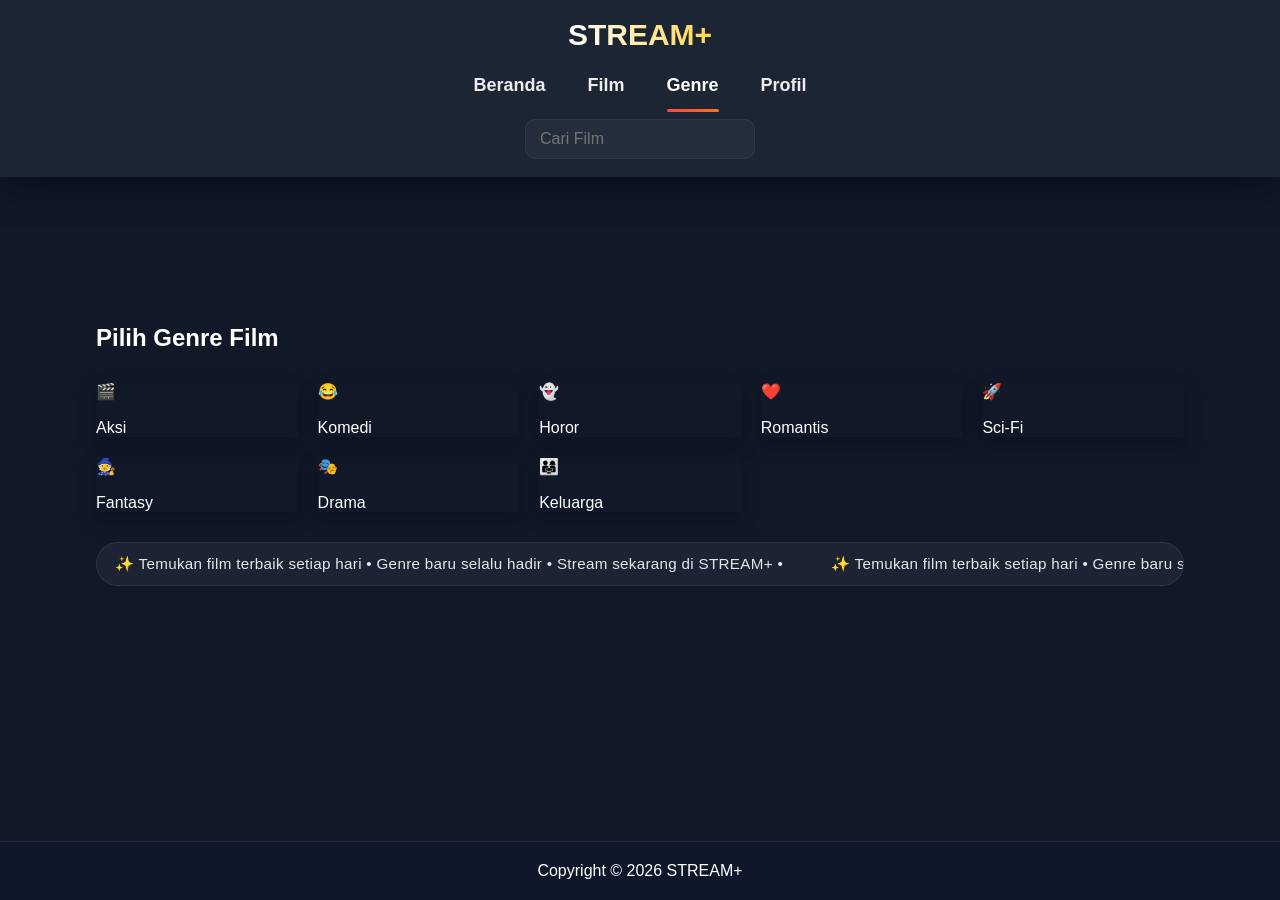
<file: genre.html>
<!DOCTYPE html>
<html lang="id">
<head>
    <meta charset="UTF-8">
    <meta name="viewport" content="width=device-width, initial-scale=1.0">
    <title>Genre | STREAM+</title>

    <link rel="stylesheet" href="style.css">
</head>
<body>

<header>
    <div class="logo">STREAM+</div>
    <nav>
        <a href="index.html">Beranda</a>
        <a href="film.html">Film</a>
        <a href="genre.html">Genre</a>
        <a href="profile.html">Profil</a>
    </nav>

    <div class="search">
        <input type="text" placeholder="Cari Film">
    </div>
</header>

<div class="container">
    <section>
        <div class="section-title">
            <h2>Pilih Genre Film</h2>
        </div>
        <div class="genre-container">
            <div class="genre-card">
                <a href="?genre=Aksi">🎬<br><br>Aksi</a>
            </div>

            <div class="genre-card">
                <a href="?genre=Komedi">😂<br><br>Komedi</a>
            </div>

            <div class="genre-card">
                <a href="?genre=Horor">👻<br><br>Horor</a>
            </div>

            <div class="genre-card">
                <a href="?genre=Romantis">❤️<br><br>Romantis</a>
            </div>

            <div class="genre-card">
                <a href="?genre=Sci-Fi">🚀<br><br>Sci-Fi</a>
            </div>

            <div class="genre-card">
                <a href="?genre=Fantasy">🧙<br><br>Fantasy</a>
            </div>

            <div class="genre-card">
                <a href="?genre=Drama">🎭<br><br>Drama</a>
            </div>

            <div class="genre-card">
                <a href="?genre=Keluarga">👨‍👩‍👧<br><br>Keluarga</a>
            </div>
        </div>

        <div class="section-title" id="results-title" style="display:none; margin-top:30px;">
            <h2 id="selected-genre-title">Hasil</h2>
        </div>

        <div class="cards" id="genre-cards" style="display:none; margin-top:20px;"></div>
        <div class="bottom-marquee">
            <div class="marquee-track">
                <span>✨ Temukan film terbaik setiap hari • Genre baru selalu hadir • Stream sekarang di STREAM+ •</span>
                <span>✨ Temukan film terbaik setiap hari • Genre baru selalu hadir • Stream sekarang di STREAM+ •</span>
            </div>
        </div>
    </section>
</div>

<footer>
    Copyright © 2026 STREAM+
</footer>

<script>
// Simple client-side genre -> films mapping and renderer
const genreMap = {
    "Aksi": [
        {
            title: "Extraction",
            img: "assets/images/extraction.jpg",
            video: "assets/video/Extraction.mp4"
        },
        {
            title: "Fast & Furious",
            img: "assets/images/F&F.jpeg",
            video: "https://www.w3schools.com/html/mov_bbb.mp4"
        },
        {
            title: "The Raid",
            img: "assets/images/Raid.jpeg",
            video: "https://www.w3schools.com/html/mov_bbb.mp4"
        },
        {
            title: "Mission Impossible",
            img: "assets/images/MIM.jpg",
            video: "https://www.w3schools.com/html/mov_bbb.mp4"
        }
    ],

    "Komedi": [
        {
            title: "Agak Laen",
            img: "assets/images/agaklaen.jpeg",
            video: "assets/video/agaklaen.mp4"
        },
        {
            title: "Modal Nekat",
            img: "assets/images/modual.jpeg",
            video: "https://www.w3schools.com/html/mov_bbb.mp4"
        },
        {
            title: "21 Jump Street",
            img: "assets/images/21 Jump Street.jpg",
            video: "https://www.w3schools.com/html/mov_bbb.mp4"
        },
        {
            title: "Bad Boy For Life",
            img: "assets/images/Badboy.jpeg",
            video: "https://www.w3schools.com/html/mov_bbb.mp4"
        }
    ],

    "Horor": [
        {
            title: "The Conjuring",
            img: "assets/images/Conjuring.jpeg",
            video: "https://www.w3schools.com/html/mov_bbb.mp4"
        },
        {
            title: "Insidious",
            img: "assets/images/insidius.jpeg",
            video: "https://www.w3schools.com/html/mov_bbb.mp4"
        },
        {
            title: "The Ring",
            img: "assets/images/The ring.jpeg",
            video: "https://www.w3schools.com/html/mov_bbb.mp4"
        },
        {
            title: "Sinister",
            img: "assets/images/Sinister.jpg",
            video: "https://www.w3schools.com/html/mov_bbb.mp4"
        }
    ],

    "Anime": [
        {
            title: "Spirited Away",
            img: "assets/images/spirited.jpeg",
            video: "https://www.w3schools.com/html/mov_bbb.mp4"
        },
        {
            title: "Your Name",
            img: "assets/images/yourname.jpeg",
            video: "https://www.w3schools.com/html/mov_bbb.mp4"
        },
        {
            title: "Demon Slayer",
            img: "assets/images/demonslayer.jpeg",
            video: "https://www.w3schools.com/html/mov_bbb.mp4"
        },
        {
            title: "Attack on Titan",
            img: "assets/images/aot.jpeg",
            video: "https://www.w3schools.com/html/mov_bbb.mp4"
        }
    ],

    "Drama": [
        {
            title: "The Godfather",
            img: "assets/images/thegodfather.jpeg",
            video: "https://www.w3schools.com/html/mov_bbb.mp4"
        },
        {
            title: "Titanic",
            img: "assets/images/titanic.jpeg",
            video: "https://www.w3schools.com/html/mov_bbb.mp4"
        },
        {
            title: "The Pursuit of Happyness",
            img: "assets/images/thepursuit.jpeg",
            video: "https://www.w3schools.com/html/mov_bbb.mp4"
        },
        {
            title: "A Star Is Born",
            img: "assets/images/astarisborn.jpeg",
            video: "https://www.w3schools.com/html/mov_bbb.mp4"
        }
    ]
};

function renderGenre(genre){
    const list = genreMap[genre] || [];
    const container = document.getElementById('genre-cards');
    const titleEl = document.getElementById('selected-genre-title');
    const resultsTitle = document.getElementById('results-title');
    if(!container) return;
    container.innerHTML = '';
    if(list.length === 0){
        titleEl.textContent = 'Tidak ada film untuk "' + genre + '"';
    } else {
        titleEl.textContent = 'Genre: ' + genre;
        list.forEach(f => {
            const card = document.createElement('div');
            card.className = "card";
            card.innerHTML = `
                <img
                    src="${f.img}"
                    alt="Poster ${f.title}"
                    loading="lazy">

                <h3>${f.title}</h3>
            `;
            card.addEventListener("click", () => {
                window.location.href =
                    "film.html?title=" + encodeURIComponent(f.title);
        });

            container.appendChild(card);
        });
    }
    resultsTitle.style.display = 'block';
    container.style.display = 'grid';
}

// on load, check query param
const params = new URLSearchParams(window.location.search);
const g = params.get('genre');
if(g){
    // decode and normalize
    const genreName = decodeURIComponent(g);
    renderGenre(genreName);
}

// make full .genre-card clickable (in case anchor is small)
document.querySelectorAll('.genre-card').forEach(card => {
    const a = card.querySelector('a');
    if(!a) return;
    // click on card navigates to anchor href
    card.addEventListener('click', (e) => {
        // ignore clicks on any controls inside if needed
        if(e.target.tagName.toLowerCase() === 'a') return;
        const href = a.getAttribute('href');
        if(href) window.location.href = href;
    });
    // ensure anchor itself still works
    a.addEventListener('click', (e) => {
        // allow default navigation
    });
});
</script>

<script>
// mark active nav link
document.addEventListener('DOMContentLoaded', ()=>{
    const path = window.location.pathname.split('/').pop() || 'genre.html';
    document.querySelectorAll('nav a').forEach(a=>{
        const href = a.getAttribute('href');
        if(href === path) a.classList.add('active');
    });
});
</script>

</body>
</html>
</file>
<file: style.css>
@media(max-width:768px){
    .profile{
        grid-template-columns:1fr;
        gap:30px;
    }
    .profile-main{
        flex-direction:column;
        gap:20px;
    }
    .recommendation-panel{
        max-width:100%;
        margin-left:0;
    }
}

*{
    margin:0;
    padding:0;
    box-sizing:border-box;
    font-family:'Poppins', Arial, Helvetica, sans-serif;
}

body{
    background:#111827;
    color:white;
    min-height:100vh;
    display:flex;
    flex-direction:column;
}

/* Background specific to profile page */
.profile-page{
    position:relative;
    background:linear-gradient(135deg,#071428 0%,#0b1220 60%,#041021 100%);
    background-image: linear-gradient(135deg,#071428 0%,#0b1220 60%,#041021 100%), repeating-linear-gradient(45deg, rgba(255,255,255,0.02) 0 2px, transparent 2px 8px);
    background-blend-mode:overlay,normal;
    background-size:cover;
    min-height:100vh;
}

.profile-page .container{
    background:linear-gradient(180deg, rgba(255,255,255,0.02), rgba(255,255,255,0.01));
    padding:28px;
    border-radius:14px;
    overflow:hidden;
}


a{
    text-decoration:none;
    color:white;
}

header{
    background:rgba(31,41,55,0.85);
    backdrop-filter:blur(6px);
    display:flex;
    justify-content:space-between;
    align-items:center;
    padding:18px 6%;
    position:sticky;
    top:0;
    z-index:60;
    box-shadow:0 6px 30px rgba(2,6,23,0.6);
    flex-direction:column;
    gap:15px;
}

.logo{
    font-size:30px;
    font-weight:800;
    background:linear-gradient(90deg,#ffffff,#ffd54f);
    -webkit-background-clip:text;
    background-clip:text;
    color:transparent;
}

nav{
    flex-wrap:wrap;
    display:flex;
    gap:6px;
    align-items:center;
    justify-content:center;
}

nav a{
    margin:0 6px;
    padding:8px 12px;
    border-radius:8px;
    font-size:18px;
    font-weight:600;
    color:rgba(255,255,255,0.92);
    position:relative;
    transition:transform .18s ease, color .18s ease;
}

nav a::after{
    content:'';
    position:absolute;
    left:12px;
    right:12px;
    height:3px;
    bottom:-8px;
    background:linear-gradient(90deg,#ff4444,#f97316);
    transform:scaleX(0);
    transform-origin:left center;
    transition:transform .25s ease, opacity .25s ease;
    opacity:0;
    border-radius:6px;
}

nav a:hover{transform:translateY(-3px); color:#fff;}

nav a:hover::after{transform:scaleX(1); opacity:1}

nav a.active{color:#fff;}

nav a.active::after{transform:scaleX(1); opacity:1}

@media(max-width:760px){
    .logo{font-size:24px}
    nav a{font-size:15px;padding:6px 8px}
}

.search input{
    padding:10px 14px;
    border:none;
    border-radius:10px;
    font-size:16px;
    width:clamp(180px,22vw,420px);
    min-width:160px;
    outline:none;
    background:rgba(255,255,255,0.04);
    color:#ffffff;
    border:1px solid rgba(255,255,255,0.06);
    width:100%;
}

.search input:focus{
    border:1px solid #ff4444;
    box-shadow:
    0 0 15px rgba(255,68,68,.4);
}

/* search suggestions dropdown */
.search{
    position:relative;
}

.search-suggestions{
    position:absolute;
    top:calc(100% + 8px);
    left:0;
    width:100%;
    background:linear-gradient(180deg,#0f1724,#111827);
    border:1px solid rgba(255,255,255,0.06);
    border-radius:8px;
    box-shadow:0 8px 30px rgba(2,6,23,0.6);
    z-index:50;
    max-height:280px;
    overflow:auto;
}

.search-suggestions li{
    list-style:none;
    padding:10px 12px;
    cursor:pointer;
    color:#e6eef8;
    border-bottom:1px solid rgba(255,255,255,0.02);
}

.search-suggestions li:hover,
.search-suggestions li.active{
    background:rgba(255,68,68,0.08);
    color:#fff;
}

.highlight{
    box-shadow:0 0 0 4px rgba(255,68,68,0.08) inset, 0 12px 30px rgba(0,0,0,0.6);
    transform:translateY(-6px);
}

.banner{
    position:relative;
    width:100%;
    height:420px;
    background:#000;
    display:flex;
    align-items:center;
    padding-left:8%;
    overflow:hidden;
}

.banner-photo{
    position:absolute;
    inset:0;
    width:100%;
    height:100%;
    object-fit:cover;
    opacity:0.85;
}

.banner-text{
    position:relative;
    z-index:1;
    max-width:560px;
}

.banner-title{
    font-size:clamp(32px,5vw,64px);
    font-weight:800;
    line-height:1;
    background:linear-gradient(90deg,#ffffff 0%,#ff7a7a 50%,#ffd25a 100%);
    -webkit-background-clip:text;
    background-clip:text;
    color:transparent;
    text-shadow:0 8px 30px rgba(0,0,0,0.6);
    letter-spacing:-1px;
    margin:0;
    display:inline-block;
}

.banner-title{font-family:'Bebas Neue', 'Poppins', sans-serif;}

.title-accent{
    display:inline-block;
    transform:translateY(-4px);
}

/* make STREAM+ in banner stand out */
.stream-name{
    color:#ffd25a !important;
    -webkit-text-stroke:0.6px rgba(0,0,0,0.45);
    text-shadow:0 8px 30px rgba(255,183,77,0.18), 0 2px 8px rgba(0,0,0,0.6);
    display:inline-block;
}

.banner-title::after{
    content:"";
    display:block;
    height:6px;
    width:90px;
    background:linear-gradient(90deg,#ff4444,#f97316);
    border-radius:999px;
    margin-top:14px;
    animation:glowSlide 3s infinite;
}

@keyframes glowSlide{
    0%{transform:translateX(-12px);opacity:0}
    50%{transform:translateX(0);opacity:1}
    100%{transform:translateX(12px);opacity:0}
}

.banner-sub{
    margin:15px 0;
    color:rgba(255,255,255,0.95);
    font-size:18px;
}

.btn{
    background:#ff4444;
    color:white;
    padding:12px 25px;
    border-radius:6px;
    display:inline-block;
    box-shadow:0 8px 20px rgba(255,68,68,0.15);
    transition:transform .18s ease, box-shadow .18s ease;
    transform:translateY(-4px);
}

.btn:hover{
    cursor:pointer;
    border:none;
    font-weight:600;
    transform:translateY(-4px);
    box-shadow:0 16px 30px rgba(255,68,68,0.2);
}

.container{
    width:85%;
    margin:auto;
}

section{
    margin:40px 0;
}

.section-title{
    display:flex;
    justify-content:space-between;
    margin-bottom:20px;
}

.cards{
    display:grid;
    grid-template-columns:repeat(4,minmax(180px,1fr));
    gap:20px;
}

@media (max-width: 1024px) {
    .cards{
        grid-template-columns:repeat(2,minmax(180px,1fr));
    }
}

@media (max-width: 640px) {
    .cards{
        grid-template-columns:1fr;
    }
}

.card{
    background:#1f2937;
    border-radius:12px;
    overflow:hidden;
    cursor:pointer;
    transition:.3s;
    box-shadow:0 8px 18px rgba(0,0,0,.3);
}

.card:hover{
    transform:translateY(-8px) scale(1.03);
    box-shadow:
    0 20px 35px rgba(0,0,0,.45);
}

.card img{
    width:100%;
    height:300px;
    object-fit:cover;
    transition:.4s;
}

.card h3{
    padding:10px;
}

.card:hover img{
    transform:scale(1.05);
}

.genre-list{
    display:flex;
    gap:15px;
    flex-wrap:wrap;
}

.genre{
    background:#374151;
    padding:15px 20px;
    border-radius:8px;
}

.choice-link{
    display:inline-block;
    margin-top:18px;
    background:linear-gradient(90deg,#111827,#1f2937);
    color:#ffdca3;
    padding:8px 14px;
    border-radius:999px;
    border:1px solid rgba(255,255,255,0.06);
    transition:transform .15s ease, box-shadow .15s ease;
}

.choice-link:hover{transform:translateY(-3px);box-shadow:0 8px 20px rgba(0,0,0,0.5);}

.card-link{display:block;text-decoration:none;color:inherit;}

footer{
    text-align:center;
    padding:20px;
    background:#0f172a;
    margin-top:auto;
    border-top:
    1px solid rgba(255,255,255,.08);

}

.bottom-marquee{
    overflow:hidden;
    background:rgba(255,255,255,0.05);
    border:1px solid rgba(255,255,255,0.08);
    border-radius:999px;
    margin:30px 0 10px;
    padding:12px 18px;
    position:relative;
}

.profile-page > .bottom-marquee{
    margin-top:auto;
    width:85%;
    margin-left:auto;
    margin-right:auto;
}

.marquee-track{
    display:inline-flex;
    gap:3rem;
    white-space:nowrap;
    animation:marquee 22s linear infinite;
}

.marquee-track span{
    color:#e5e7eb;
    font-size:0.95rem;
    letter-spacing:0.02em;
}

@keyframes marquee{
    0%{transform:translateX(0);}
    100%{transform:translateX(-50%);}
}

.profile{
    width:90%;
    margin:50px auto;
    display:grid;
    grid-template-columns:1.4fr 1.2fr;
    gap:60px;
    align-items:start;
}

.profile-main{
    display:flex;
    gap:36px;
    align-items:flex-start;
    min-width:0;
}

.recommendation-panel{
    background:#111827;
    border:1px solid rgba(255,255,255,0.08);
    border-radius:20px;
    padding:22px;
    display:flex;
    flex-direction:column;
    gap:16px;
    max-width:420px;
    justify-self:end;
    margin-left:auto;
}

.recommendation-panel h3{
    margin:0;
    font-size:1.15rem;
    color:#fff;
}

.recommendation-card{
    display:flex;
    gap:12px;
    background:rgba(255,255,255,0.04);
    border:1px solid rgba(255,255,255,0.08);
    border-radius:16px;
    padding:10px;
    align-items:center;
    text-decoration:none;
    color:inherit;
    transition:transform .18s ease, background .18s ease;
}

.recommendation-card:hover{
    transform:translateY(-2px);
    background:rgba(255,255,255,0.08);
}

.recommendation-card img{
    width:56px;
    height:80px;
    object-fit:cover;
    border-radius:12px;
}

.recommendation-card h4{
    margin:0 0 4px;
    font-size:0.92rem;
}

.recommendation-card p{
    margin:0;
    color:rgba(229,231,235,0.8);
    font-size:0.9rem;
}

.info h2{
    margin-bottom:10px;
}

.setting{
    margin-top:40px;
}

.setting div{
    background:#1f2937;
    margin:10px 0;
    padding:15px;
    border-radius:8px;
}

/* Make profile action items look clickable */
.setting div{cursor:pointer;transition:transform .12s ease, background .12s ease}
.setting div:hover{transform:translateY(-4px);background:#111827}

.genre-container{
    display:grid;
    grid-template-columns:repeat(auto-fit,minmax(180px,1fr));
    gap:20px;
    margin-top:30px;
}

.genre-card{
    transition:.3s;
    box-shadow:
    0 8px 18px rgba(0,0,0,.25);
}

.genre-card:hover{
    transform:translateY(-8px);
    background:#ff4444;
    box-shadow:
    0 20px 35px rgba(255,68,68,.35);
}

.genre-card a{
    color:inherit;
    text-decoration:none;
    display:block;
    width:100%;
    height:100%;
}

.poster{
    width:300px;
    border-radius:10px;
}

/* Profile / Modal styles */
.auth-actions{display:flex;gap:12px;justify-content:flex-end;margin:20px 0}
.btn-outline{background:transparent;border:1px solid rgba(255,255,255,0.12);color:#fff;padding:8px 14px;border-radius:8px}
.btn-ghost{background:transparent;color:#ffdca3;border:1px dashed rgba(255,255,255,0.04);padding:8px 12px;border-radius:8px}

/* explicit avatar class for guest/profile images */
.avatar-large{width:clamp(180px,28vw,280px);height:auto;border-radius:50%;object-fit:cover}
.profile .info{max-width:640px}
.profile.reveal{animation:popIn .6s cubic-bezier(.2,.9,.28,1) both}
@keyframes popIn{0{opacity:0;transform:translateY(8px) scale(.98)}100{opacity:1;transform:none}}

.modal{position:fixed;inset:0;display:flex;align-items:center;justify-content:center;background:linear-gradient(rgba(2,6,23,0.6),rgba(2,6,23,0.85));opacity:0;pointer-events:none;transition:opacity .18s ease;z-index:120}
.modal.open{opacity:1;pointer-events:auto}
.modal-panel{width:420px;background:linear-gradient(180deg,#0b1220,#0f1724);padding:22px;border-radius:12px;box-shadow:0 30px 80px rgba(2,6,23,0.7);position:relative;border:1px solid rgba(255,255,255,0.04);color:#e6eef8}
.modal-panel h3{margin:0 0 12px 0;font-size:20px}
.modal-panel label{display:block;margin:10px 0}
.modal-panel input{width:100%;padding:10px;border-radius:8px;border:1px solid rgba(255,255,255,0.06);background:rgba(255,255,255,0.02);color:#fff}
.modal-actions{display:flex;gap:10px;justify-content:flex-end;margin-top:14px}
.modal-close{position:absolute;right:10px;top:8px;background:transparent;border:none;color:#9aa6b2;font-size:18px}
.login-success{display:flex;flex-direction:column;align-items:center;gap:10px;margin-top:8px;color:#bbf7d0}
.login-success svg{display:block}

.detail{
    display:flex;
    gap:40px;
    margin-top:40px;
}

.detail-info h1{
    margin-bottom:20px;
}

.detail-info p{
    margin:15px 0;
}

.similar{
    display:grid;
    grid-template-columns:repeat(3,1fr);
    gap:20px;
}

.detail-page{
    display:grid;
    grid-template-columns:320px 1fr;
    gap:40px;
    margin-top:40px;
}

.detail-page img{
    width:100%;
    border-radius:15px;
}

.detail-page h1{
    font-size:40px;
    margin-bottom:15px;
}

.movie-meta span{
    background:#1f2937;
    padding:8px 16px;
    border-radius:30px;
}

.movie-description{
    margin-top:20px;
    line-height:1.8;
    color:#ddd;
}

.detail-buttons{
    display:flex;
    gap:15px;
    margin-top:30px;
}
</file>
